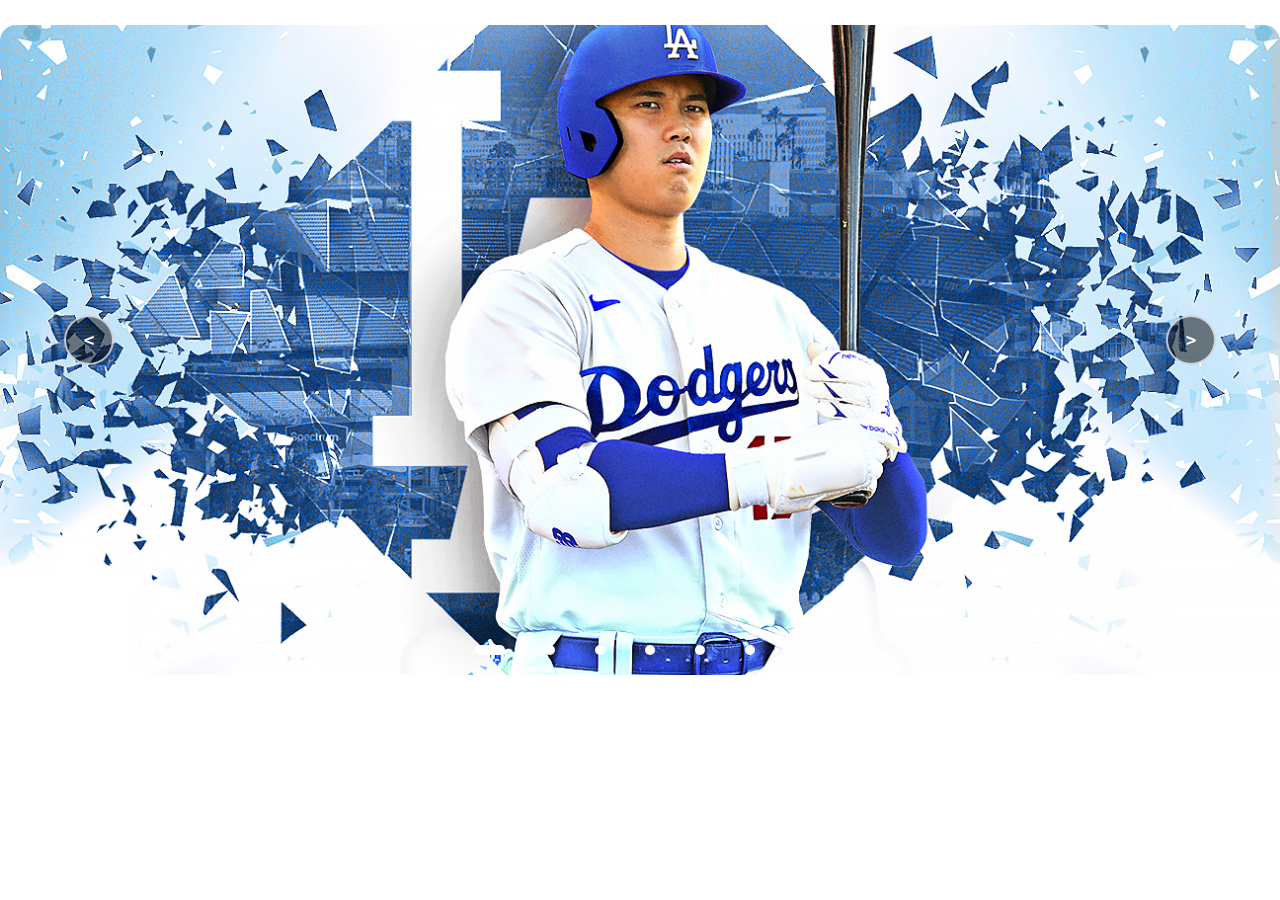
<file: auto-manual/index.html>
<!DOCTYPE html>
<html lang="en">
<head>
    <meta charset="UTF-8">
    <meta name="viewport" content="width=device-width, initial-scale=1.0">
    <title>Image Slider</title>
    <link rel="stylesheet" href="./style.css">
    <script src="./main.js" defer></script>
</head>
<body>
    <div class="slider">
        <div class="list">
            <div class="item"><img src="../img/shohei-11.jpg"></div>
            <div class="item"><img src="../img/shohei-12.jpg"></div>
            <div class="item"><img src="../img/shohei-13.jpg"></div>
            <div class="item"><img src="../img/shohei-14.jpg"></div>
            <div class="item"><img src="../img/shohei-15.jpg"></div>
            <div class="item"><img src="../img/shohei-16.jpg"></div>
            <div class="item"><img src="../img/shohei-17.jpg"></div>
        </div>

        <!-- button prev and next -->
        <div class="buttons">
            <button id="prev">
                <
            </button>
            <button id="next">
                >
            </button>
        </div>
        <!-- dots ( if 5 items => 5 dot ) -->
        <ul class="dots">
            <li class="active"></li>
            <li></li>
            <li></li>
            <li></li>
            <li></li>
            <li></li>
            <li></li>
        </ul>
    </div>
</body>
</html>
</file>
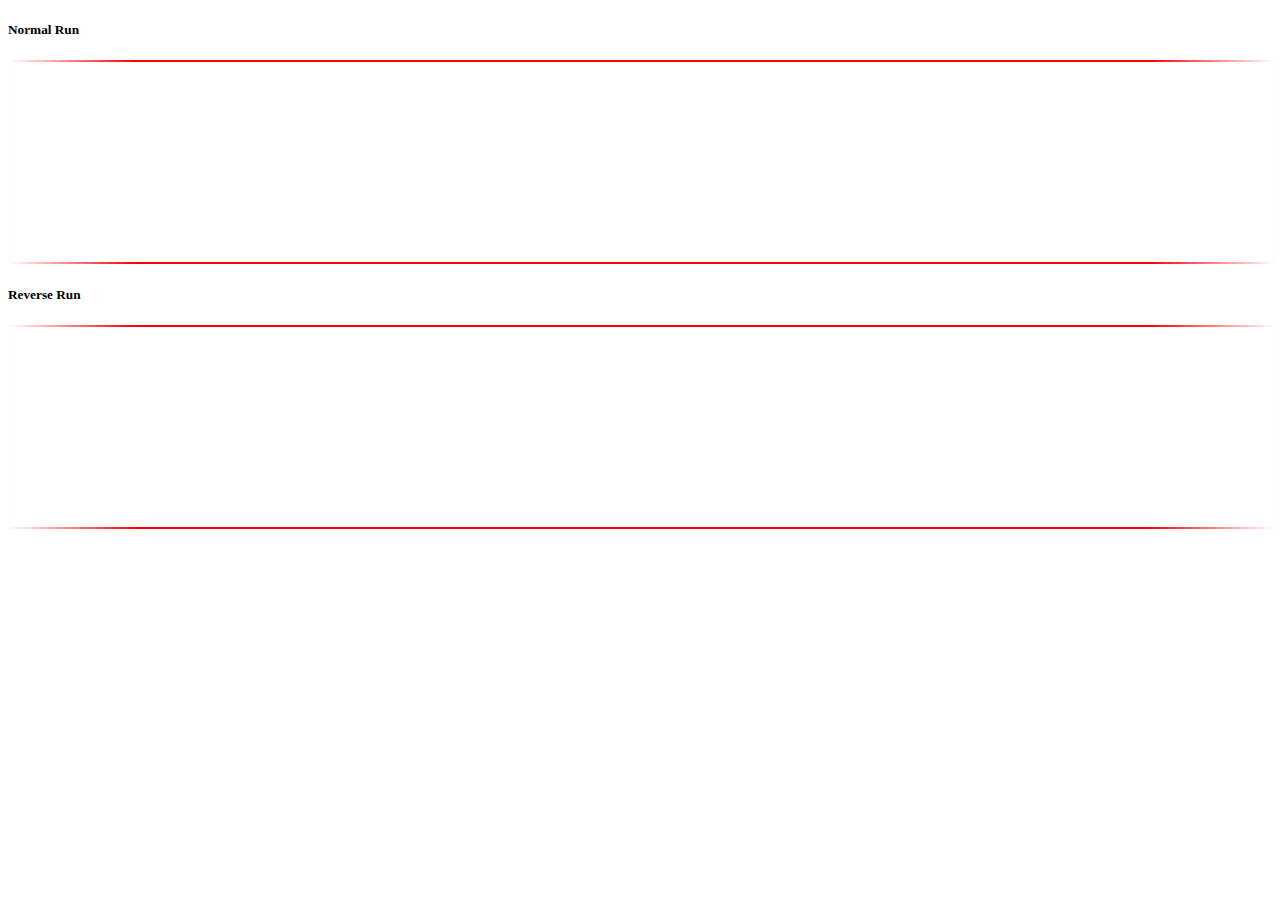
<file: infinite/index.html>
<!DOCTYPE html>
<html lang="en">
<head>
    <meta charset="UTF-8">
    <meta name="viewport" content="width=device-width, initial-scale=1.0">
    <title>Cool Slider</title>
    <link rel="stylesheet" href="./style.css">
</head>
<body>
    <h5>Normal Run</h5>
    <div class="slider" reverse="false" style="
        --width: 125px;
        --height: 200px;
        --quantity: 10;
    ">
        <div class="list">
            <div class="item" style="--position: 1"><img src="../img/shohei-1.jpg" alt=""></div>
            <div class="item" style="--position: 2"><img src="../img/shohei-2.jpg" alt=""></div>
            <div class="item" style="--position: 3"><img src="../img/shohei-3.jpg" alt=""></div>
            <div class="item" style="--position: 4"><img src="../img/shohei-4.jpg" alt=""></div>
            <div class="item" style="--position: 5"><img src="../img/shohei-5.jpg" alt=""></div>
            <div class="item" style="--position: 6"><img src="../img/shohei-6.jpg" alt=""></div>
            <div class="item" style="--position: 7"><img src="../img/shohei-7.jpg" alt=""></div>
            <div class="item" style="--position: 8"><img src="../img/shohei-8.jpg" alt=""></div>
            <div class="item" style="--position: 9"><img src="../img/shohei-9.jpg" alt=""></div>
            <div class="item" style="--position: 10"><img src="../img/shohei-10.jpg" alt=""></div>
        </div>
    </div>

    <h5>Reverse Run</h5>
    <div class="slider" reverse="true" style="
        --width: 125px;
        --height: 200px;
        --quantity: 10;
    ">
        <div class="list">
            <div class="item" style="--position: 1"><img src="../img/shohei-1.jpg" alt=""></div>
            <div class="item" style="--position: 2"><img src="../img/shohei-2.jpg" alt=""></div>
            <div class="item" style="--position: 3"><img src="../img/shohei-3.jpg" alt=""></div>
            <div class="item" style="--position: 4"><img src="../img/shohei-4.jpg" alt=""></div>
            <div class="item" style="--position: 5"><img src="../img/shohei-5.jpg" alt=""></div>
            <div class="item" style="--position: 6"><img src="../img/shohei-6.jpg" alt=""></div>
            <div class="item" style="--position: 7"><img src="../img/shohei-7.jpg" alt=""></div>
            <div class="item" style="--position: 8"><img src="../img/shohei-8.jpg" alt=""></div>
            <div class="item" style="--position: 9"><img src="../img/shohei-9.jpg" alt=""></div>
            <div class="item" style="--position: 10"><img src="../img/shohei-10.jpg" alt=""></div>
        </div>
    </div>
</body>
</html>
</file>
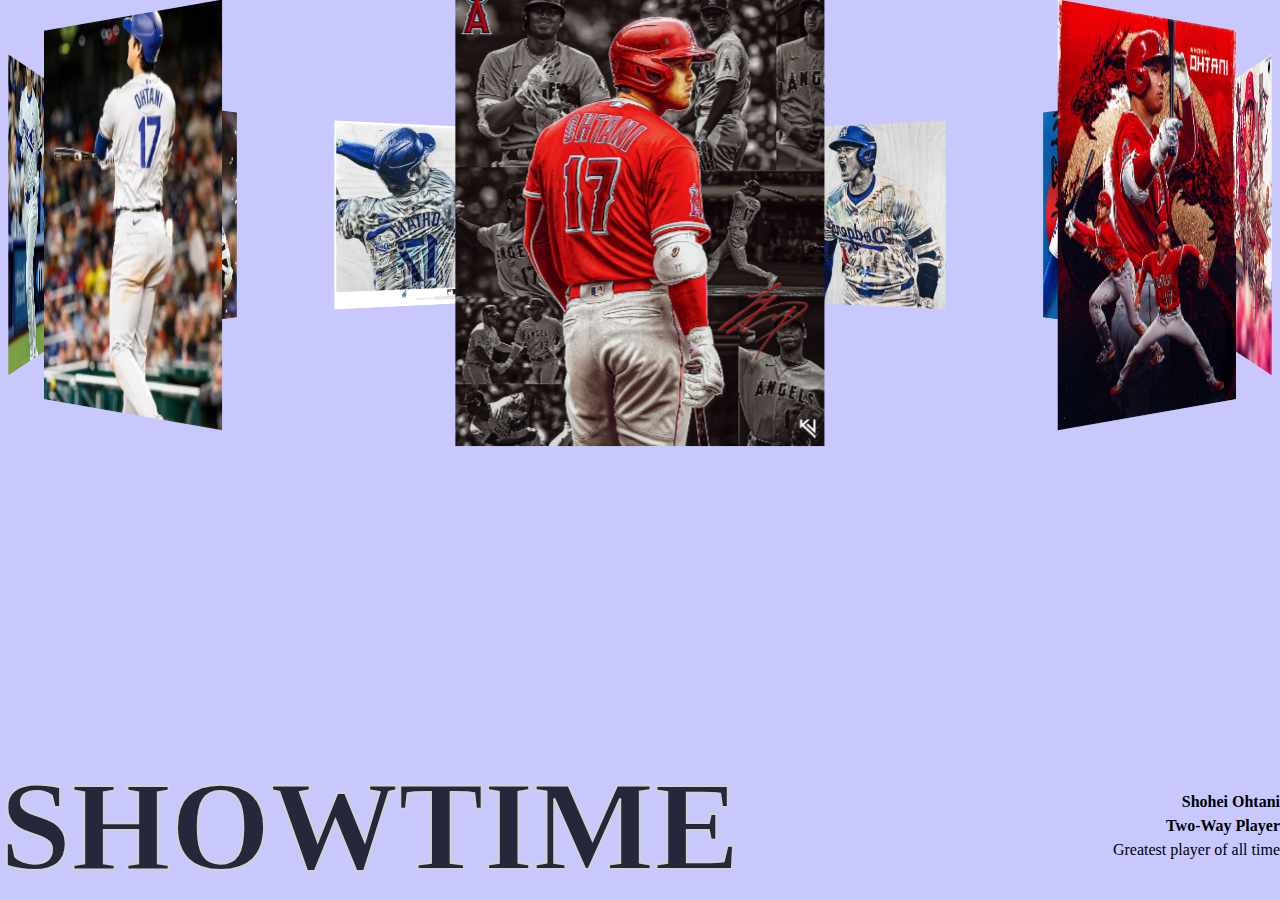
<file: three-dim/index.html>
<!DOCTYPE html>
<html lang="en">
<head>
    <meta charset="UTF-8">
    <meta name="viewport" content="width=device-width, initial-scale=1.0">
    <title>3D Image Slider</title>
    <link rel="stylesheet" href="./style.css">
</head>
<body>
    <div class="banner">
        <div class="slider" style="
            --perspective: 1200px;
            --quantity: 10;
        ">
            <div class="item" style="--position: 1"><img src="../img/shohei-1.jpg" alt=""></div>
            <div class="item" style="--position: 2"><img src="../img/shohei-2.jpg" alt=""></div>
            <div class="item" style="--position: 3"><img src="../img/shohei-3.jpg" alt=""></div>
            <div class="item" style="--position: 4"><img src="../img/shohei-4.jpg" alt=""></div>
            <div class="item" style="--position: 5"><img src="../img/shohei-5.jpg" alt=""></div>
            <div class="item" style="--position: 6"><img src="../img/shohei-6.jpg" alt=""></div>
            <div class="item" style="--position: 7"><img src="../img/shohei-7.jpg" alt=""></div>
            <div class="item" style="--position: 8"><img src="../img/shohei-8.jpg" alt=""></div>
            <div class="item" style="--position: 9"><img src="../img/shohei-9.jpg" alt=""></div>
            <div class="item" style="--position: 10"><img src="../img/shohei-10.jpg" alt=""></div>
        </div>
        <div class="content">
            <h1 data-content="SHOWTIME">SHOWTIME</h1>
            <div class="author">
                <h2>Shohei Ohtani</h2>
                <p><b>Two-Way Player</b></p>
                <p>Greatest player of all time</p>
            </div>
        </div>
    </div>
</body>
</html>
</file>
<file: auto-manual/style.css>
body {
    margin: 0;
    font-family: monospace;
}

.slider {
    width: 1300px;
    max-width: 100vw;
    height: 650px;
    margin: auto;
    position: relative;
    overflow: hidden;
    padding: 25px 0;
}

.list {
    position: absolute;
    top: 25px;
    left: 0;
    height: calc(100% - 50px);
    display: flex;
    width: max-content;
    transition: 1s;
}

.list img {
    width: 1300px;
    max-width: 100vw;
    height: 100%;
    object-fit: cover;
    border-radius: 16px;
}

.buttons {
    position: absolute;
    top: 45%;
    left: 5%;
    width: 90%;
    display: flex;
    justify-content: space-between;
}

.buttons button {
    width: 50px;
    height: 50px;
    border-radius: 50%;
    background-color: rgba(0, 0, 0, 0.5);
    color: #fff;
    border: 2px solid rgba(255, 255, 255, 0.7);
    font-family: monospace;
    font-size: 1.1rem;
    font-weight: bold;
    cursor: pointer;
    transition: background-color 0.3s, transform 0.2s;
}

.buttons button:hover {
    background-color: rgba(0, 0, 0, 0.8);
    transform: scale(1.1);
}

.buttons button:active {
    transform: scale(0.95);
}

.dots {
    /* background-color: black; */
    position: absolute;
    bottom: 25px;
    color: #fff;
    left: 0;
    width: 100%;
    margin: 0;
    padding: 0;
    display: flex;
    justify-content: center;
}

.dots li {
    list-style: none;
    width: 10px;
    height: 10px;
    background-color: #fff;
    margin: 20px;
    border-radius: 20px;
    transition: 1s;
}

.dots li.active {
    width: 30px;
}

@media screen and (max-width: 768px) {
    .slider {
        height: 400px;
    }
}
</file>
<file: infinite/style.css>
img {
    height: var(--height);
}

.slider {
    width: 100%;
    border: 2px solid red;
    height: var(--height);
    overflow: hidden;
    mask-image: linear-gradient(
        to right,
        transparent,
        #000 10% 90%,
        transparent
    );
    margin-bottom: 20px;
}

.slider .list {
    display: flex;
    width: 100%;
    min-width: calc(var(--width) * var(--quantity));
    position: relative;
}

.slider .list .item {
    width: var(--width);
    height: var(--height);
    position: absolute;
    left: 100%;
    animation: autoRun 10s linear infinite;
    transition: filter 0.5s;
    animation-delay: calc( (10s / var(--quantity)) * (var(--position) - 1) ) !important;
}

/*
time running    10s
quantity        10 (item)
time distance   1s (time running / quantity) 

time delay item Position: time distance * (position - 1)
item 1 => (10s / 10) * (1 - 1) = 0s
item 2 => (10s / 10) * (2 - 1) = 1s
item 10 => (10s / 10) * (1 - 1) = 9s
*/

.slider .list .item img {
    width: 100%;
}

@keyframes autoRun {
    from {
        left: 100%;
    } to {
        left: calc(var(--width) * -1);
    }
}

.slider:hover .item {
    animation-play-state: paused !important;
    filter: grayscale(1);
}

.slider .item:hover {
    filter: grayscale(0);
}

.slider[reverse="true"] .item{
    animation: reversePlay 10s linear infinite;
}

@keyframes reversePlay {
    from {
        left: calc(var(--width) * -1);
    }

    to {
        left: 100%;
    }
}
</file>
<file: three-dim/style.css>
@import url('https://fonts.cdnfonts.com/css/ica-rubrik-black');
@import url('https://fonts.cdnfonts.com/css/poppins');

/*
  Josh's Custom CSS Reset
  https://www.joshwcomeau.com/css/custom-css-reset/
*/

*,
*::before,
*::after {
    box-sizing: border-box;
}

* {
    margin: 0;
}

html {
    interpolate-size: allow-keywords;
}

body {
    line-height: 1.5;
    -webkit-font-smoothing: antialiased;
}

img,
picture,
video,
canvas,
svg {
    display: block;
    max-width: 100%;
}

input,
button,
textarea,
select {
    font: inherit;
}

p,
h1,
h2,
h3,
h4,
h5,
h6 {
    overflow-wrap: break-word;
}

p {
    text-wrap: pretty;
}

h1,
h2,
h3,
h4,
h5,
h6 {
    text-wrap: balance;
}

#root,
#__next {
    isolation: isolate;
}

/* Reset Done */

.banner {
    width: 100%;
    height: 100vh;
    text-align: center;
    overflow: hidden;
    position: relative;
    background: rgb(200, 200, 255);
}

/* Slider */

.banner .slider {
    position: absolute;
    width: 200px;
    height: 250px;
    top: 10%;
    left: calc(50% - 100px);
    transform-style: preserve-3d;
    transform: perspective(var(--perspective));
    animation: autoRun 20s linear infinite;
    z-index: 10;
}

@keyframes autoRun {
    from {
        transform: perspective(var(--perspective)) rotateX(-10deg) rotateY(0deg);
    } to {
        transform: perspective(var(--perspective)) rotateX(-10deg) rotateY(360deg);
    }
}

.banner .slider .item {
    position: absolute;
    inset: 0 0 0 0;
    transform: 
        rotateY(calc( (var(--position) - 1) * (360 / var(--quantity)) * 1deg))
        translateZ(550px);
}

.banner .slider .item img {
    width: 100%;
    height: 100%;
    object-fit: cover;
}

/* Content */

.banner .content {
    position: absolute;
    bottom: 0;
    left: 50%;
    transform: translateX(-50%);
    width: min(1400px, 100vw);
    height: max-content;
    padding-bottom: 10px;
    display: flex;
    flex-wrap: wrap;
    justify-content: space-between;
    align-items: center;
}

.banner .content h1 {
    font-family: 'ICA Rubrik';
    font-size: 8rem;
    line-height: 1em;
    color: #25283B;
    position: relative;
}

.banner .content h1::after {
    position: absolute;
    inset: 0 0 0 0;
    content: attr(data-content);
    z-index: 1;
    -webkit-text-stroke: 2px #d2d2d2;
    color: transparent;
}

.banner .content .author {
    font-family: Poppins;
    text-align: right;
    max-width: 200px;
}

.banner .content h2 {
    font-size: 1rem;
}
</file>
